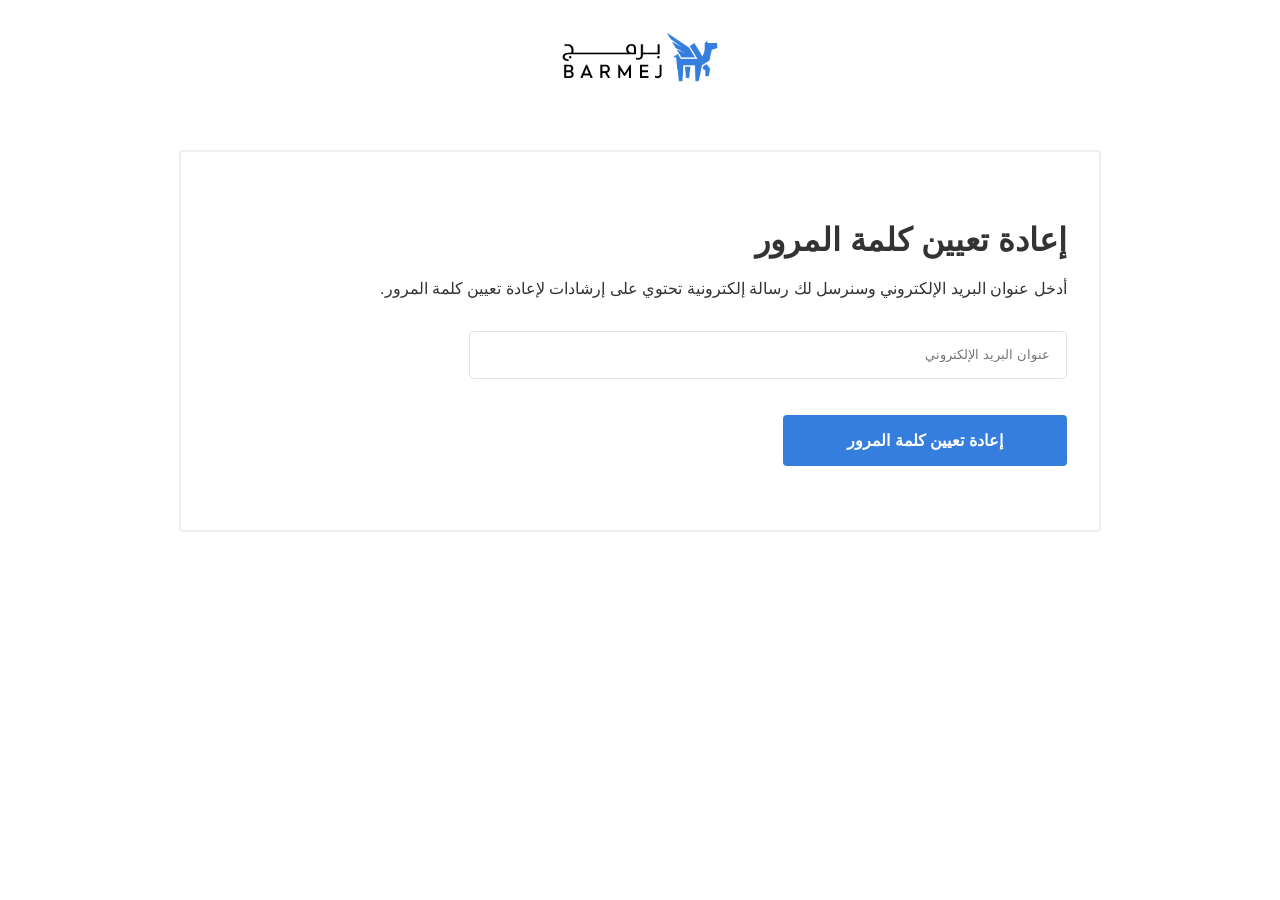
<file: Forget Password/forget-pass.html>
<!DOCTYPE html>
<html dir="rtl">

<head>
    <meta charset="UTF-8">
    <meta http-equiv="X-UA-Compatible" content="IE=edge">
    <meta name="viewport" content="width=device-width, initial-scale=1.0">
    <title>إعادة تعيين كلمة المرور | برمج.كوم - منصة برمج لتعليم البرمجة</title>
    <link rel="stylesheet" href="forget-pass.css">
    <link rel="icon" href="icons/app-image.icon">
</head>

<body>
    <div class="Page">
        <div class="HomePage">
            <div class="content">
                <div class="barmej-logo">
                    <img src="Logo/barmej-logo.svg" height="50" alt="barmej logo">
                </div>
                <div class="Password-Reset">
                    <h3>
                        إعادة تعيين كلمة المرور
                    </h3>
                    <p>
                        أدخل عنوان البريد الإلكتروني وسنرسل لك رسالة إلكترونية تحتوي على إرشادات لإعادة تعيين كلمة
                        المرور.
                    </p>
                    <div class="email-regist">
                        <form>
                            <div class="write-email">
                                <div class="email">
                                    <input placeholder="عنوان البريد الإلكتروني" type="email" class="Email">
                                    <div>
                                    </div>
                                </div>
                            </div>
                            <button type="submit" class="Reset">
                                إعادة تعيين كلمة المرور
                            </button>
                        </form>
                    </div>
                </div>
            </div>
        </div>
    </div>
</body>

</html>
</file>
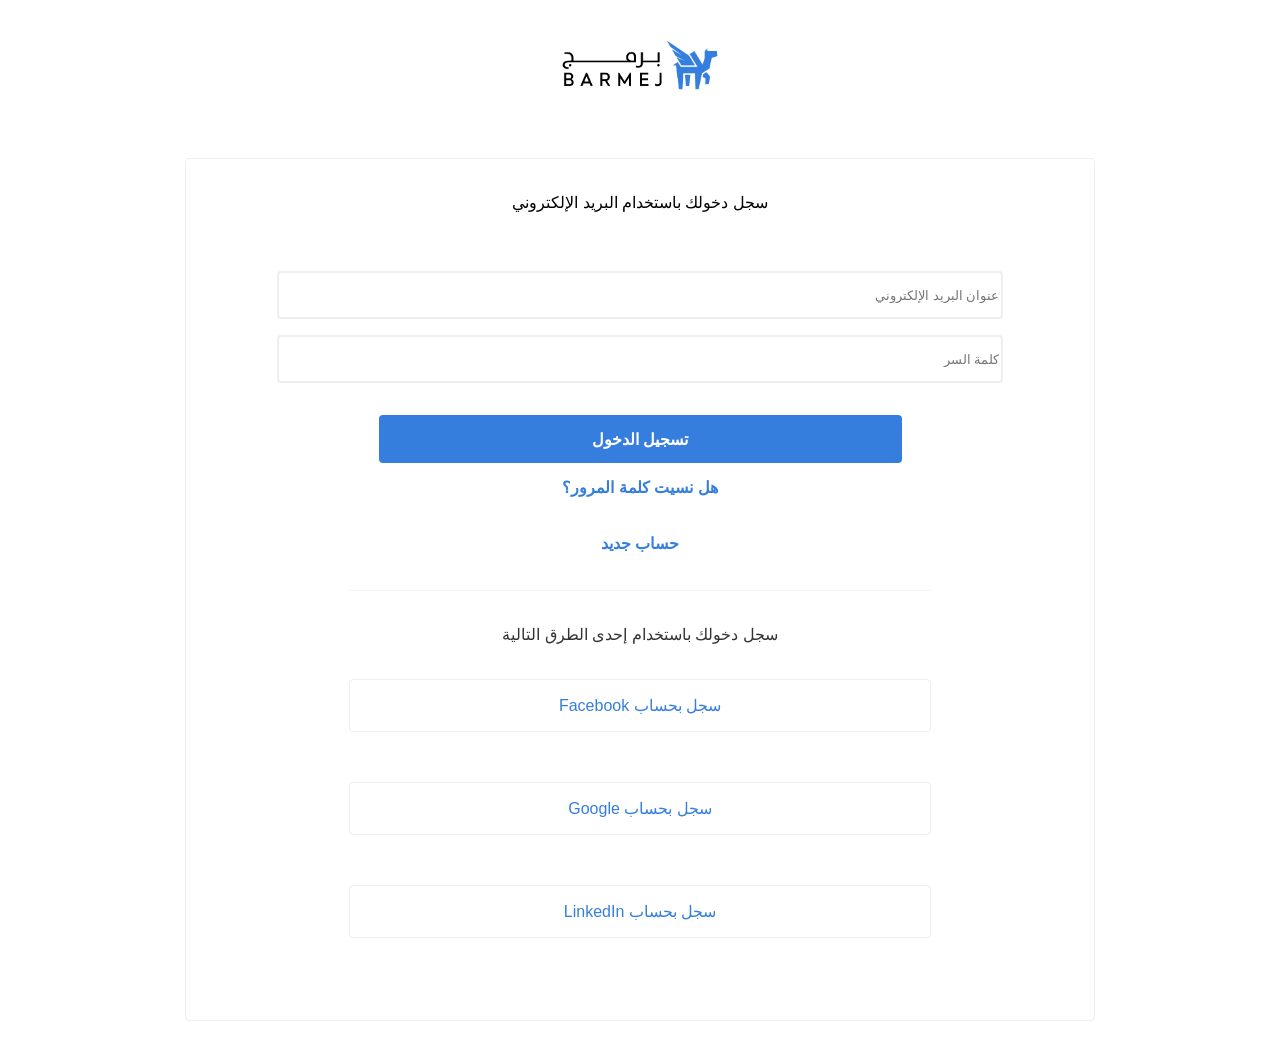
<file: LogIn/login.html>
<!DOCTYPE html>
<html dir="rtl">

<head>
    <meta charset="UTF-8">
    <meta http-equiv="X-UA-Compatible" content="IE=edge">
    <meta name="viewport" content="width=device-width, initial-scale=1.0">
    <title>برمج.كوم - منصة برمج لتعليم البرمجة</title>
    <link rel="stylesheet" href="login.css">
    <link rel="icon" href="icons/app-image.icon">
</head>

<body>
    <div class="page">
        <div class="Homepage">
            <div class="barmej-logo">
                <img src="Logo/barmej-logo.svg" height="50" alt="barmej logo">
            </div>
            <div class="style-login">
                <div class="details">
                    <p class="regist-gmail">
                        سجل دخولك باستخدام البريد الإلكتروني
                    </p>
                    <form>
                        <div class="write-gmail">
                            <input placeholder="عنوان البريد الإلكتروني" type="email" autocomplete="email"
                                class="write">
                        </div>
                        <div class="Enter">
                            <input placeholder="كلمة السر" type="password" autocomplete="current-password"
                                class="write">
                        </div>
                        <div class="Enter-regist">
                            <div class="regist">
                                <button aria-label="Sign in" type="submit" class="button-regist">
                                    تسجيل الدخول
                                </button>
                            </div>
                            <a class="forget-pass" href="../Forget Password/forget-pass.html">
                                هل نسيت كلمة المرور؟
                            </a>
                            <br><br><br>
                            <a class="forget-pass" href="../Register/register.html">
                                حساب جديد
                            </a>
                            <br><br><br>
                            <p class="ways">
                                سجل دخولك باستخدام إحدى الطرق التالية
                            </p>
                            <div class="regist-ways">
                                <div class="regist">
                                    <button type="button" class="regist-faec-i">
                                        سجل بحساب Facebook
                                    </button>
                                </div>
                                <div class="regist">
                                    <button class="regist-google-i" type="button">
                                        سجل بحساب Google
                                    </button>
                                </div>
                                <div class="regist">
                                    <button class="regist-linkedin-i" type="button">
                                        سجل بحساب LinkedIn
                                    </button>
                                </div>
                            </div>
                        </div>
                    </form>
                </div>
            </div>
        </div>
    </div>
</body>

</html>
</file>
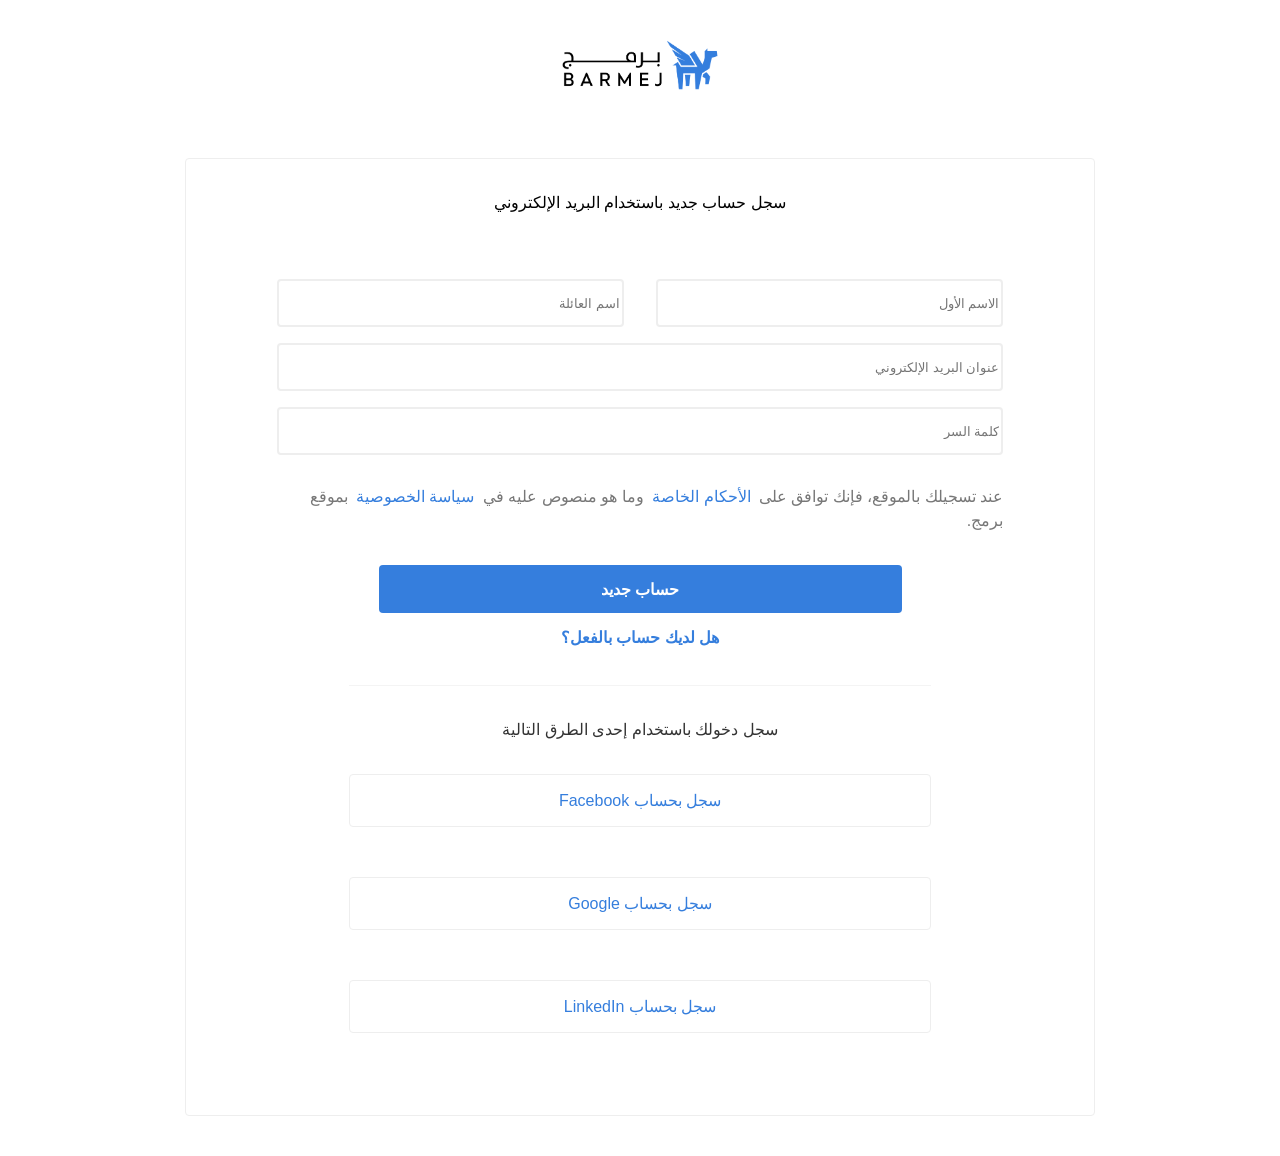
<file: Register/register.html>
<!DOCTYPE html>
<html dir="rtl">

<head>
    <meta charset="UTF-8">
    <meta http-equiv="X-UA-Compatible" content="IE=edge">
    <meta name="viewport" content="width=device-width, initial-scale=1.0">
    <title>حساب جديد | برمج.كوم - منصة برمج لتعليم البرمجة</title>
    <link rel="stylesheet" href="register.css">
    <link rel="icon" href="icons/app-image.icon">
</head>

<body>
    <div class="page">
        <div class="Homepage">
            <div class="barmej-logo">
                <img src="Logo/barmej-logo.svg" height="50" alt="barmej logo">
            </div>
            <div class="style-login">
                <div class="details">
                    <p class="regist-gmail">
                        سجل حساب جديد باستخدام البريد الإلكتروني
                    </p>
                    <form>
                        <div class="Name">
                            <div class="FirstName">
                                <div class="Fname">
                                    <input placeholder="الاسم الأول" type="text" autocomplete="given-name"
                                        class="write">
                                </div>
                            </div>
                            <div class="LastName">
                                <div class="Lname">
                                    <input placeholder="اسم العائلة" type="text" autocomplete="family-name"
                                        class="write">
                                </div>
                            </div>
                        </div>
                        <div class="write-gmail">
                            <input placeholder="عنوان البريد الإلكتروني" type="email" autocomplete="email"
                                class="write">
                        </div>
                        <div class="Enter">
                            <input placeholder="كلمة السر" type="password" autocomplete="current-password"
                                class="write">
                        </div>
                        <p class="privacy-Ruls">
                            عند تسجيلك بالموقع، فإنك توافق على
                            <a href="" class="privacy">
                                الأحكام الخاصة
                            </a>
                            وما هو منصوص عليه في
                            <a href="" class="privacy">
                                سياسة الخصوصية
                            </a>
                            بموقع برمج.
                        </p>
                        <div class="Enter-regist">
                            <div class="regist">
                                <button aria-label="Sign in" type="submit" class="button-regist">
                                    حساب جديد
                                </button>
                            </div>
                            <a class="forget-pass" href="../LogIn/login.html">
                                هل لديك حساب بالفعل؟
                            </a>
                            <br><br><br>
                            <p class="ways">
                                سجل دخولك باستخدام إحدى الطرق التالية
                            </p>
                            <div class="regist-ways">
                                <div class="regist">
                                    <button type="button" class="regist-faec-i">
                                        سجل بحساب Facebook
                                    </button>
                                </div>
                                <div class="regist">
                                    <button class="regist-google-i" type="button">
                                        سجل بحساب Google
                                    </button>
                                </div>
                                <div class="regist">
                                    <button class="regist-linkedin-i" type="button">
                                        سجل بحساب LinkedIn
                                    </button>
                                </div>
                            </div>
                        </div>
                    </form>
                </div>
            </div>
        </div>
    </div>
</body>

</html>
</file>
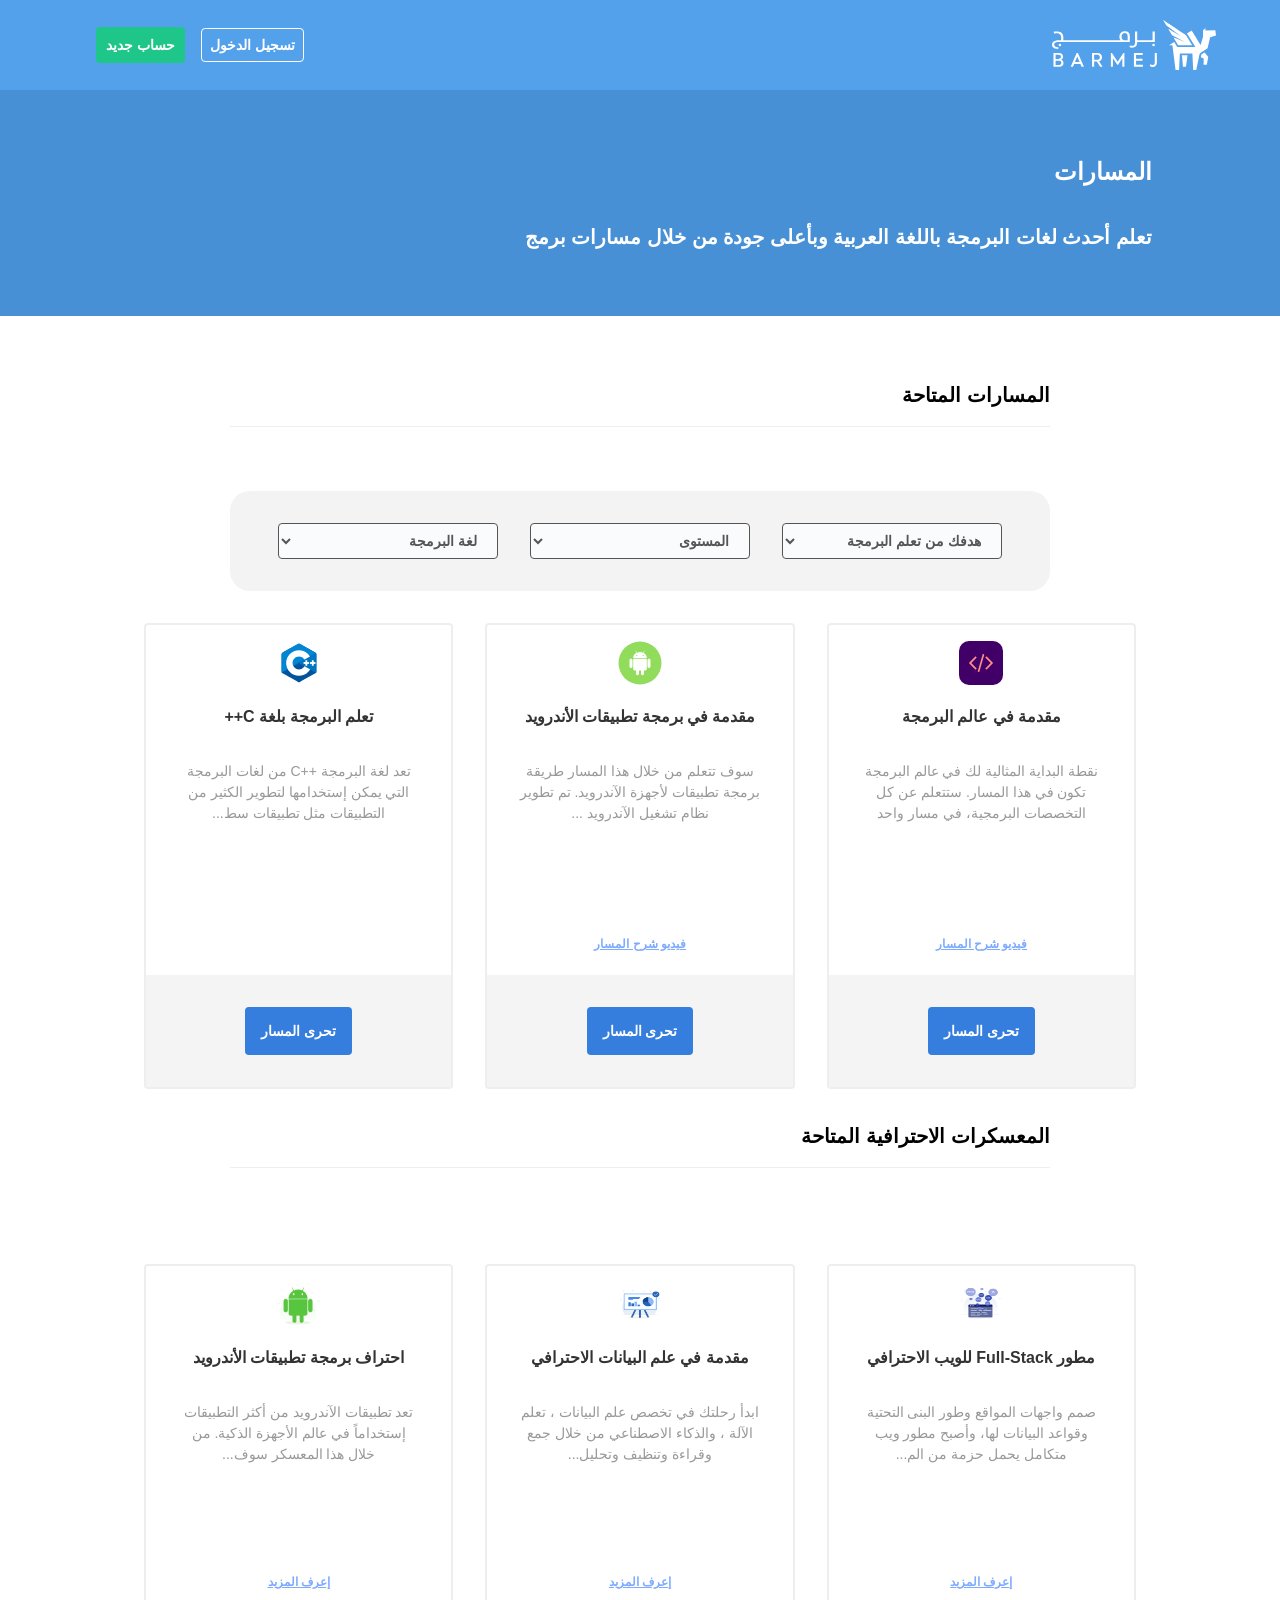
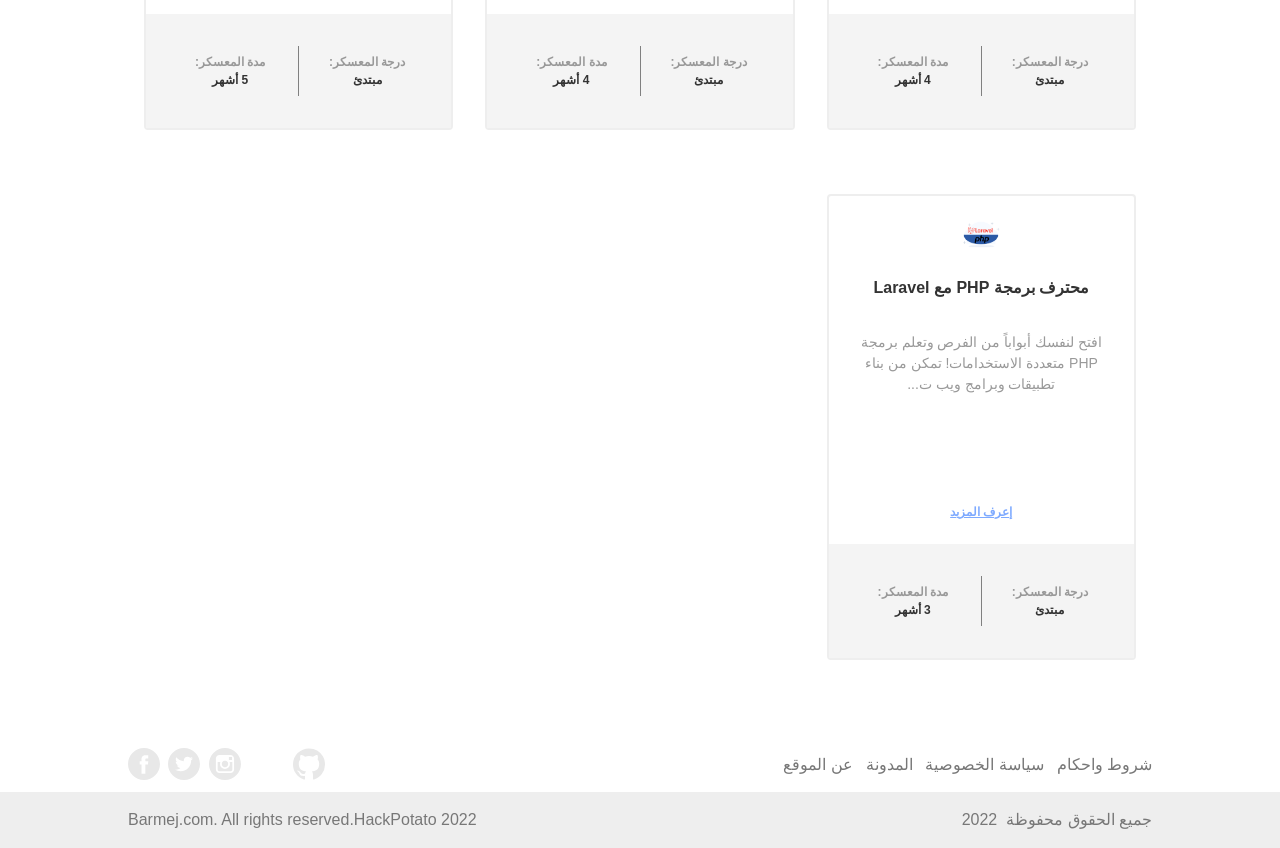
<file: Tracks/tracks.html>
<!DOCTYPE html>
<html dir="rtl">

<head>
    <meta charset="UTF-8">
    <meta http-equiv="X-UA-Compatible" content="IE=edge">
    <meta name="viewport" content="width=device-width, initial-scale=1.0">
    <title>المسارات | برمج.كوم - منصة برمج لتعليم البرمجة</title>
    <link rel="stylesheet" href="tracks.css">
    <link rel="icon" href="icons/app-image.icon">
</head>

<body>
    <div class="Page">
        <header>
            <a class="logo" href="../index.html">
                <img class="imglogo" width="180" src="Logobarmej/logo-barmej.svg" alt="Barmej logo">
            </a>
            <div class="login-regist">
                <a class="login" href="../LogIn/login.html">
                    تسجيل الدخول
                </a>
                <a class="regist" href="../Register/register.html">
                    حساب جديد
                </a>
            </div>
        </header>
        <div class="Homepage">
            <div class="h4h1">
                <div class="conenthh">
                    <h4>
                        المسارات
                    </h4>
                    <h1>
                        تعلم أحدث لغات البرمجة باللغة العربية وبأعلى جودة من خلال مسارات برمج
                    </h1>
                </div>
            </div>
        </div>
        <div class="pagebody">
            <div class="available">
                <div class="Available-tracks">
                    <div class="tracksword">
                        <h4>المسارات المتاحة</h4>
                    </div>
                    <div class="tracks">
                        <div class="Search-track">
                            <div class="goal-programming">
                                <div class="goals">
                                    <select class="selection-golas" name="objective">
                                        <option value="" disabled="" hidden="" selected="">هدفك من تعلم البرمجة
                                        </option>
                                        <option value="all">كل الأهداف</option>
                                        <option value="أرغب بتطوير تطبيقات لأجهزة الآندرويد">أرغب بتطوير تطبيقات
                                            لأجهزة
                                            الآندرويد</option>
                                        <option value="أرغب بتطوير تطبيقات للآيفون والآيباد">أرغب بتطوير تطبيقات
                                            للآيفون
                                            والآيباد</option>
                                        <option value="أرغب بتطوير موقع أو منصة إلكترونية">أرغب بتطوير موقع أو منصة
                                            إلكترونية</option>
                                        <option value="أرغب بتعلم البرمجة من أجل الجامعة">أرغب بتعلم البرمجة من أجل
                                            الجامعة</option>
                                    </select>
                                </div>
                            </div>
                            <div class="level">
                                <div class="levels">
                                    <select class="selection-level" name="level">
                                        <option value="" disabled="" hidden="" selected="">المستوى</option>
                                        <option value="all">كل المستويات</option>
                                        <option value="مبتدئ">مبتدئ</option>
                                        <option value="متوسط">متوسط</option>
                                        <option value="متقدم">متقدم</option>
                                    </select>
                                </div>
                            </div>
                            <div class="programming-language">
                                <div class="languages">
                                    <select class="selection-lenguage" name="topic">
                                        <option value="" disabled="" hidden="" selected="">لغة البرمجة</option>
                                        <option value="all">جميع لغات البرمجة</option>
                                        <option value="C#">C#</option>
                                        <option value="C++">C++</option>
                                        <option value="Java">Java</option>
                                        <option value="Python">Python</option>
                                        <option value="WordPress">WordPress</option>
                                    </select>
                                </div>
                            </div>
                        </div>
                    </div>
                    <div class="paths">
                        <div class="actual-path">
                            <div class="path">
                                <a class="path-link" href="">
                                    <div>
                                        <div class="icon-img">
                                            <img height="44" width="44" src="icons/track-icon.svg" alt="track icon">
                                        </div>
                                        <h2 class="track-title">مقدمة في عالم البرمجة</h2>
                                        <p class="track-details">
                                            نقطة البداية المثالية لك في عالم البرمجة تكون في هذا المسار. ستتعلم عن
                                            كل
                                            التخصصات البرمجية، في
                                            مسار واحد
                                        </p>
                                    </div>
                                </a>
                                <button class="track-button" type="button">
                                    فيديو شرح المسار
                                </button>
                                <div class="Navigate-track">
                                    <a class="Link-Navigate-track" href="">
                                        تحرى المسار
                                    </a>
                                </div>
                            </div>
                        </div>
                        <div class="actual-path">
                            <div class="path">
                                <a class="path-link" href="">
                                    <div>
                                        <div class="icon-img">
                                            <img height="44" width="44" src="icons/android-icon.svg" alt="track icon">
                                        </div>
                                        <h2 class="track-title">مقدمة في برمجة تطبيقات الأندرويد</h2>
                                        <p class="track-details">
                                            سوف تتعلم من خلال هذا المسار طريقة برمجة تطبيقات لأجهزة الآندرويد. تم
                                            تطوير
                                            نظام تشغيل الآندرويد
                                            ...
                                        </p>
                                    </div>
                                </a>
                                <button class="track-button" type="button">
                                    فيديو شرح المسار
                                </button>
                                <div class="Navigate-track">
                                    <a class="Link-Navigate-track" href="">
                                        تحرى المسار
                                    </a>
                                </div>
                            </div>
                        </div>
                        <div class="actual-path">
                            <div class="path">
                                <a class="path-link" href="">
                                    <div>
                                        <div class="icon-img">
                                            <img height="44" width="44" src="icons/C++-icon.svg" alt="track icon">
                                        </div>
                                        <h2 class="track-title">تعلم البرمجة بلغة C++</h2>
                                        <p class="track-details">
                                            تعد لغة البرمجة ++C من لغات البرمجة التي يمكن إستخدامها لتطوير الكثير من
                                            التطبيقات مثل تطبيقات
                                            سط...
                                        </p>
                                    </div>
                                </a>
                                <div class="Navigate-track">
                                    <a class="Link-Navigate-track" href="">
                                        تحرى المسار
                                    </a>
                                </div>
                            </div>
                        </div>
                    </div>
                </div>
                <div class="Professional-camps-available">
                    <div class="campsword">
                        <h4>المعسكرات الاحترافية المتاحة</h4>
                    </div>
                    <div class="paths">
                        <div class="actual-path">
                            <div class="path">
                                <a class="path-link" href="">
                                    <div class="">
                                        <div class="icon-img">
                                            <img height="44" width="44" src="icons/full-stack.png" alt="track icon">
                                        </div>
                                        <h2 class="track-title">
                                            مطور Full-Stack للويب الاحترافي
                                        </h2>
                                        <p class="track-details">
                                            صمم واجهات المواقع وطور البنى التحتية وقواعد البيانات لها، وأصبح مطور
                                            ويب متكامل يحمل حزمة من
                                            الم...
                                        </p>
                                    </div>
                                </a>
                                <a class="track-button" href="">
                                    إعرف المزيد
                                </a>
                                <div class="Duration-degree-Out">
                                    <div class="Duration-degree-In">
                                        <div class="degree">
                                            <p class="Duration-degree">
                                                درجة المعسكر:
                                            </p>
                                            <p>
                                                مبتدئ
                                            </p>
                                        </div>
                                        <div class="vertical"></div>
                                        <div class="Duration">
                                            <p class="Duration-degree">
                                                مدة المعسكر:
                                            </p>
                                            <p>
                                                4 أشهر
                                            </p>
                                        </div>
                                    </div>
                                </div>
                            </div>
                        </div>
                        <div class="actual-path">
                            <div class="path">
                                <a class="path-link" href="">
                                    <div class="">
                                        <div class="icon-img">
                                            <img height="44" width="44" src="icons/data-science.png" alt="track icon">
                                        </div>
                                        <h2 class="track-title">
                                            مقدمة في علم البيانات الاحترافي
                                        </h2>
                                        <p class="track-details">
                                            ابدأ رحلتك في تخصص علم البيانات ، تعلم الآلة ، والذكاء الاصطناعي من خلال
                                            جمع وقراءة وتنظيف
                                            وتحليل...
                                        </p>
                                    </div>
                                </a>
                                <a class="track-button" href="">
                                    إعرف المزيد
                                </a>
                                <div class="Duration-degree-Out">
                                    <div class="Duration-degree-In">
                                        <div class="degree">
                                            <p class="Duration-degree">
                                                درجة المعسكر:
                                            </p>
                                            <p>
                                                مبتدئ
                                            </p>
                                        </div>
                                        <div class="vertical">

                                        </div>
                                        <div class="Duration">
                                            <p class="Duration-degree">
                                                مدة المعسكر:

                                            </p>
                                            <p>
                                                4 أشهر
                                            </p>
                                        </div>
                                    </div>
                                </div>
                            </div>
                        </div>
                        <div class="actual-path">
                            <div class="path">
                                <a class="path-link" href="">
                                    <div class="">
                                        <div class="icon-img">
                                            <img height="44" width="44" src="icons/android-img.png" alt="track icon">
                                        </div>
                                        <h2 class="track-title">
                                            احتراف برمجة تطبيقات الأندرويد
                                        </h2>
                                        <p class="track-details">
                                            تعد تطبيقات الآندرويد من أكثر التطبيقات إستخداماً في عالم الأجهزة
                                            الذكية. من خلال هذا المعسكر
                                            سوف...
                                        </p>
                                    </div>
                                </a>
                                <a class="track-button" href="">
                                    إعرف المزيد
                                </a>
                                <div class="Duration-degree-Out">
                                    <div class="Duration-degree-In">
                                        <div class="degree">
                                            <p class="Duration-degree">
                                                درجة المعسكر:
                                            </p>
                                            <p>
                                                مبتدئ
                                            </p>
                                        </div>
                                        <div class="vertical"></div>
                                        <div class="Duration">
                                            <p class="Duration-degree">
                                                مدة المعسكر:
                                            </p>
                                            <p>
                                                5 أشهر
                                            </p>
                                        </div>
                                    </div>
                                </div>
                            </div>
                        </div>
                        <div class="actual-path">
                            <div class="path">
                                <a class="path-link" href="">
                                    <div class="">
                                        <div class="icon-img">
                                            <img height="44" width="44" src="icons/php-image.png" alt="track icon">
                                        </div>
                                        <h2 class="track-title">
                                            محترف برمجة PHP مع Laravel
                                        </h2>
                                        <p class="track-details">
                                            افتح لنفسك أبواباً من الفرص وتعلم برمجة PHP متعددة الاستخدامات! تمكن من
                                            بناء تطبيقات وبرامج ويب
                                            ت...
                                        </p>
                                    </div>
                                </a>
                                <a class="track-button" href="">
                                    إعرف المزيد
                                </a>
                                <div class="Duration-degree-Out">
                                    <div class="Duration-degree-In">
                                        <div class="degree">
                                            <p class="Duration-degree">
                                                درجة المعسكر:
                                            </p>
                                            <p>
                                                مبتدئ
                                            </p>
                                        </div>
                                        <div class="vertical"></div>
                                        <div class="Duration">
                                            <p class="Duration-degree">
                                                مدة المعسكر:
                                            </p>
                                            <p>
                                                3 أشهر
                                            </p>
                                        </div>
                                    </div>
                                </div>
                            </div>
                        </div>
                    </div>
                </div>
            </div>
        </div>
        <footer>
            <div class="Links-out">
                <div class="Links-in">
                    <div class="for-sites">
                        <ul class="unorLi">
                            <li class="list">
                                <a href="" class="link-list">
                                    شروط واحكام
                                </a>
                            </li>
                            <li class="list">
                                <a href="" class="link-list">
                                    سياسة الخصوصية
                                </a>
                            </li>
                            <li class="list">
                                <a href="" class="link-list">
                                    المدونة
                                </a>
                            </li>
                            <li class="list">
                                <a href="" class="link-list">
                                    عن الموقع
                                </a>
                            </li>
                        </ul>
                    </div>
                    <div class="sites-out">
                        <div class="sites-in">
                            <div>
                                <a target="_blank" href="https://www.instagram.com/barmej/" class="link-pointer1"
                                    title="حساب Instagram">
                                    <img src="Links-sites/insta.svg" alt="حساب Instagram">
                                </a>
                                <a target="_blank" href="https://twitter.com/Barmej" class="link-pointer1"
                                    title="حساب Twitter">
                                    <img src="Links-sites/twitter.svg" alt="حساب Twitter">
                                </a>
                                <a target="_blank" href="https://www.facebook.com/barmej" class="link-pointer1"
                                    title="حساب Facebook">
                                    <img src="Links-sites/fb.svg" alt="حساب Facebook">
                                </a>
                            </div>
                            <div>
                                <a target="_blank" href="https://github.com/barmej" class="link-pointer2"
                                    title="حساب Github">
                                    <img src="Links-sites/github.svg" alt="حساب Github">
                                </a>
                                <a target="_blank" href="https://www.linkedin.com/company/barmej" class="link-pointer2"
                                    title="حساب Linkedin">
                                    <img src="Links-sites/Linkedin.svg" alt="حساب Linkedin">
                                </a>
                            </div>
                        </div>
                    </div>
                </div>
            </div>
            <div class="All-rights-reserved">
                <div class="rights-reserved-Out">
                    <div class="rights-reserved-In">
                        <p class="rights-reserved">جميع الحقوق محفوظة&nbsp; 2022</p>
                        <p class="rights-Hach">Barmej.com. All rights reserved.HackPotato 2022</p>
                    </div>
                </div>
            </div>
        </footer>
    </div>

</body>

</html>
</file>
<file: Forget Password/forget-pass.css>
html {
    line-height: 1.15;
}

body {
    color: #333;
    background-color: #fff;
    font-family: 'Gill Sans', 'Gill Sans MT', Calibri, 'Trebuchet MS', sans-serif;
    margin: 0;
}

* {
    box-sizing: border-box;
}

.HomePage {
    width: 80%;
    margin: 0 auto;
}

.content {
    width: 90%;
    padding: 2rem 0;
    margin: 0 auto 0.5rem auto;
}

.barmej-logo {
    text-align: center;
    padding-bottom: 4rem;
}

.Password-Reset {
    padding: 4rem 2rem;
    border: 2px solid #EEE;
    border-radius: 0.25rem;
}

.Password-Reset h3 {
    font-size: 2rem;
    text-align: right;
    margin: 0;
    line-height: 1.5;
}

.email-regist {
    width: 70%;
}

.write-email {
    margin-top: 1rem;
    padding-top: 1rem;
    padding-bottom: 2rem;
}

.Email {
    width: 100%;
    height: 3rem;
    text-align: right;
    color: #333;
    padding: 1rem 1rem 1rem 0.5rem;
    border: 1px solid #e4e5e7;
    border-radius: 0.25rem;
}

.Reset {
    width: auto;
    font-size: 1rem;
    font-weight: bold;
    padding: 1rem 4rem;
    margin-top: 0.25rem;
    background-color: #357edd;
    color: #fff;
    border: 0 none;
    border-radius: 0.25rem;
    cursor: pointer;
}

.Reset :hover {
    background-color: #15355f;
}

@media (max-width: 768px) {
    p {
        width: 90%;
        margin: 20px auto;
    }

    .Password-Reset {
        padding: 2rem 1rem;
    }

    .email-regist {
        width: 90%;
        margin: auto;
    }

    .Reset {
        font-size: 0.8rem;
    }

    form {
        display: grid;
    }
}
</file>
<file: LogIn/login.css>
* {
    box-sizing: border-box;
}

html {
    line-height: 1.15;
}

body {
    color: #333;
    background-color: #fff;
    font-family: 'Gill Sans', 'Gill Sans MT', Calibri, 'Trebuchet MS', sans-serif;
    letter-spacing: 0;
    overflow-x: hidden;
}

h1,
h2,
h3,
h4,
h5,
h6,
p {
    margin: 0;
    padding: 0;
    line-height: 1.5;
}

.page {
    width: 80%;
    margin: 0px auto;
}

.Homepage {
    width: 90%;
    padding: 2rem 0;
    margin: 0px auto;
}

.barmej-logo {
    text-align: center;
    padding-bottom: 4rem;
}

.style-login {
    background-color: #fff;
    border-width: 0.125rem;
    border-radius: 0.25rem;
    border-color: #eee;
    border-style: solid;
    border-width: 1px;
}

.details {
    width: 80%;
    margin: 0px auto;
}

.regist-gmail {
    text-align: center;
    padding: 2rem 0;
    color: #000;
    font-size: 1rem;
}

.write-gmail {
    margin-top: 0.5rem;
}

.write {
    width: 100%;
    height: 3rem;
    box-shadow: inset 0 0 0 30px #fff;
    text-align: right;
    margin-top: 1rem;
    padding-right: 0 1rem 0 0.5rem;
    border: 0.125rem solid #eee;
    border-radius: 0.25rem;
}

.Enter-regist {
    margin-right: auto;
    margin-left: auto;
    text-align: center;
    padding-top: 2rem;
    padding-bottom: 2rem;
    width: 80%;
}

.regist {
    margin-bottom: 1rem;
}

.button-regist {
    width: 90%;
    height: 3rem;
    font-size: 1rem;
    background-color: #357edd;
    color: #fff;
    font-weight: bold;
    border-radius: 0.25rem;
    border-style: none;
    border-width: 0;
    margin: 0;
    cursor: pointer;
}

.button-regist:hover {
    background-color: #122f55;
}

.Enter-regist a {
    font-size: 1rem;
    color: #357edd;
    font-weight: bold;
    text-decoration: none;
    margin-bottom: 100px;
}

.button-regist:hover {
    opacity: 0.6;
}

.ways {
    font-size: 1rem;
    text-align: center;
    padding-top: 2rem;
    padding-bottom: 2rem;
    border-color: #f4f4f4;
    border-top-style: solid;
    border-top-width: 1px;
}

.regist-face,
.regist-google,
.regist-linkedin {
    flex-grow: 1;
    width: 100%;
    text-align: center;
}

.regist-faec-i,
.regist-google-i,
.regist-linkedin-i {
    display: flex;
    padding: 1rem 2rem;
    font-size: 1rem;
    margin-bottom: 50px;
    background-color: #fff;
    color: #357edd;
    width: 100%;
    justify-content: center;
    border-radius: 0.25rem;
    border: 1px solid #eee;
    cursor: pointer;
}

.regist :hover {
    background-color: #357edd;
    color: #FFF;
}
</file>
<file: Register/register.css>
* {
    box-sizing: border-box;
}

html {
    line-height: 1.15;
}

body {
    color: #333;
    background-color: #fff;
    font-family: 'Gill Sans', 'Gill Sans MT', Calibri, 'Trebuchet MS', sans-serif;
    letter-spacing: 0;
    overflow-x: hidden;
}

h1,
h2,
h3,
h4,
h5,
h6,
p {
    margin: 0;
    padding: 0;
    line-height: 1.5;
}

.page {
    width: 80%;
    margin: 0px auto;
}

.Homepage {
    width: 90%;
    padding: 2rem 0;
    margin: 0px auto;
}

.barmej-logo {
    text-align: center;
    padding-bottom: 4rem;
}

.style-login {
    background-color: #fff;
    border-width: 0.125rem;
    border-radius: 0.25rem;
    border-color: #eee;
    border-style: solid;
    border-width: 1px;
}

.details {
    width: 80%;
    margin: 0px auto;
}

.regist-gmail {
    text-align: center;
    padding: 2rem 0;
    color: #000;
    font-size: 1rem;
}

.Name {
    padding: 0.5rem 0;
}

.FirstName {
    margin-bottom: 0;
    padding-left: 1rem;
    width: 50%;
    float: right;
}

.Fname,
.Lname {
    margin-top: 0.5rem;
}

.LastName {
    padding-right: 1rem;
    width: 50%;
    float: left;
}

.write-gmail {
    margin-top: 0.5rem;
}

.write {
    width: 100%;
    height: 3rem;
    box-shadow: inset 0 0 0 30px #fff;
    text-align: right;
    margin-top: 1rem;
    padding-right: 0 1rem 0 0.5rem;
    border: 0.125rem solid #eee;
    border-radius: 0.25rem;
}

.privacy-Ruls {
    margin-top: 30px;
    font-size: 1rem;
    color: #777;
}

.privacy {
    opacity: 1;
    padding-left: 0.25rem;
    padding-right: 0.25rem;
    color: #357edd;
    text-decoration: none;
}

a:hover {
    opacity: 0.4;
}

.Enter-regist {
    margin-right: auto;
    margin-left: auto;
    text-align: center;
    padding-top: 2rem;
    padding-bottom: 2rem;
    width: 80%;
}

.regist {
    margin-bottom: 1rem;
}

.button-regist {
    width: 90%;
    height: 3rem;
    font-size: 1rem;
    background-color: #357edd;
    color: #fff;
    font-weight: bold;
    border-radius: 0.25rem;
    border-style: none;
    border-width: 0;
    margin: 0;
    cursor: pointer;
}

.button-regist:hover {
    opacity: 0.6;
}

.Enter-regist a {
    font-size: 1rem;
    opacity: 1;
    color: #357edd;
    font-weight: bold;
    text-decoration: none;
    margin-bottom: 100px;
}



.ways {
    font-size: 1rem;
    text-align: center;
    padding-top: 2rem;
    padding-bottom: 2rem;
    border-color: #f4f4f4;
    border-top-style: solid;
    border-top-width: 1px;
}

.regist-face,
.regist-google,
.regist-linkedin {
    flex-grow: 1;
    width: 100%;
    text-align: center;
}

.regist-faec-i,
.regist-google-i,
.regist-linkedin-i {
    display: flex;
    padding: 1rem 2rem;
    font-size: 1rem;
    margin-bottom: 50px;
    background-color: #fff;
    color: #357edd;
    width: 100%;
    justify-content: center;
    border-radius: 0.25rem;
    border: 1px solid #eee;
    cursor: pointer;
}

.regist :hover {
    background-color: #357edd;
    color: #FFF;
}
</file>
<file: Tracks/tracks.css>
html {
    line-height: 1.15;
    font-family: 'Gill Sans', 'Gill Sans MT', Calibri, 'Trebuchet MS', sans-serif;
}

body {
    color: #333;
    background-color: #fff;
    margin: 0;
    letter-spacing: 0;
    overflow-x: hidden;
}

* {
    box-sizing: border-box;
}

h1,
h2,
h3,
h4,
h5,
h6,
p {
    margin: 0;
    padding: 0;
    line-height: 1.5;
}

img {
    max-width: 100%;
}

header {
    display: flex;
    height: 90px;
    background: #53a1eb;
    align-items: center;
    font-size: 0.9rem;
    padding: 0 4rem;
    justify-content: space-between;
    flex-direction: row;
}


.imglogo {
    display: flex;
    margin-bottom: 0;
    height: 100%;
    padding-left: 1rem;
    color: #fff;
    text-decoration: none;
    align-items: center;
}

.imglogo img {
    width: 160px;
    color: #fff;
}

.login-regist {
    padding: 0 2rem;
    display: flex;
    align-items: center;
    justify-content: flex-start;
}

.login,
.regist {
    color: #fff;
    font-weight: bold;
    display: inline-block;
    text-align: center;
    text-decoration: none;
    padding: 0.5rem;
    border-radius: 0.25rem;
}

.login {
    border: 1px solid #fff;
}

.regist {
    margin-right: 1rem;
    background-color: #1fc689;
    border: 0.125rem solid #1fc689;
}

.login:hover {
    opacity: 0.4;
}

.regist:hover {
    opacity: 0.4;
}

.h4h1 {
    background-color: #4790d6;
    text-align: right;
    width: 100%;
}



.conenthh {
    width: 80%;
    margin: 0 auto;
    padding-top: 4rem;
    padding-bottom: 4rem;
    color: #fff;
}

.conenthh h4 {
    font-size: 1.5rem;
    padding-bottom: 2rem;
    font-weight: bold;
}

.conenthh h1 {
    font-size: 1.25rem;
}

.pagebody {
    padding-bottom: 4rem;
    background-color: #fff;
    text-align: right;
    height: 2016px;
}

.available {
    width: 80%;
    margin: 0 auto 0 auto;
}

.tracksword {
    width: 80%;
    display: block;
    margin: 0 auto;
    padding: 4rem 0;
}

.tracksword h4 {
    text-align: right;
    font-size: 1.25rem;
    padding-bottom: 1rem;
    color: #000;
    border-bottom: 1px solid #eee;
}

.tracks {
    width: 80%;
    margin: 0 auto 0 auto;
}

.Search-track {
    background: #f3f3f3;
    text-align: right;
    padding: 1rem 2rem;
    border-radius: 1.25rem;
    height: 100px;
}

.goal-programming,
.level,
.programming-language {
    width: 33.33333%;
    padding: 1rem;
    float: right;
}

.goals,
.levels,
.languages {
    width: 100%;
    position: relative;
    background: #fafbfc;
    border: 1px solid #555;
    border-radius: 0.25rem;
}

.selection-golas,
.selection-level,
.selection-lenguage {
    z-index: 1;
    width: 100%;
    color: #555;
    position: relative;
    font-weight: bold;
    font-size: .875rem;
    padding: 0.5rem 1rem 0.5rem 2rem;
    background-color: transparent;
    border-width: 0;
}

.paths:after,
.paths:before {
    content: " ";
    display: table;
}

.actual-path {
    display: flex;
    width: 33.33333%;
    height: 530px;
    padding: 2rem 1rem;
    float: right;
}

.path {
    display: flex;
    width: 100%;
    text-align: center;
    justify-content: space-between;
    flex-direction: column;
    border: 0.125rem solid #EEE;
    border-radius: 0.25rem;
}

.path-link {
    flex: 1 1;
    color: #333;
    text-decoration: none;
}

.icon-img {
    padding-top: 1rem;
}

.track-title {
    font-size: 1rem;
    padding: 1rem;
}

.track-details {
    font-size: .875rem;
    padding: 1rem 2rem;
    color: #999;
}

.track-button {
    font-size: .75rem;
    font-weight: bold;
    color: #7eaaff;
    background-color: white;
    text-decoration: underline;
    padding: 0.5rem 0;
    border: 0 none;
    cursor: pointer;
}

.Navigate-track {
    margin-top: 1rem;
    padding: 2rem 1rem;
    background-color: #f4f4f4;
}

.path-link:hover {
    opacity: 0.4;
}

.Link-Navigate-track {
    display: inline-block;
    background-color: #357edd;
    color: #fff;
    text-align: center;
    font-size: .875rem;
    font-weight: bold;
    text-decoration: none;
    padding: 1rem;
    border-radius: 0.25rem;
}

.Link-Navigate-track:hover {
    background-color: #07264e;
}


.Professional-camps-available {
    text-align: right;
    width: 100%;
}

.campsword {
    width: 80%;
    display: block;
    margin: 0 auto;
    padding: 4rem 0;
}

.campsword h4 {
    text-align: right;
    font-size: 1.25rem;
    padding-bottom: 1rem;
    color: #000;
    border-bottom: 1px solid #eee;
}

.Duration-degree-Out {
    background-color: #f4f4f4;
    margin-top: 1rem;
    padding: 2rem 1rem;
}

.Duration-degree-In {
    display: flex;
    align-items: center;
    justify-content: space-between;
}

.degree,
.Duration {
    width: 50%;
    font-size: .75rem;
    font-weight: bold;
    color: #333;
    margin: 0 auto;
    padding: 0.25rem 0;
}

.Duration-degree {
    color: #999;
}

.vertical {
    border-left: 1px solid grey;
    height: 50px;
}

.footer {
    width: 100%;
}

.Links-out {
    padding-left: 0;
    padding-right: 0;
    margin: 0 auto;
}

.Links-in {
    width: 80%;
    padding: 1rem 0;
    margin: 0 auto;
}

.for-sites {
    width: 70%;
    text-align: right;
    float: right;
}

.unorLi {
    display: flex;
    text-align: right;
    flex-direction: row;
    margin: 0;
    padding: 0;
    list-style-type: none;
}

footer ul li:first-child {
    margin-right: unset;
}

.list {
    padding-top: 0.5rem;
    padding-bottom: 0.5rem;
    display: inline-block;
    margin: 0 0.4rem;
}

.link-list {
    color: #777;
    text-decoration: none;
}

.link-list:hover {
    opacity: 0.4;
}

.footer ul li:last-child {
    margin-left: unset;
}

.sites-out {
    width: 30%;
    float: right;
    text-align: left;
}

.sites-in {
    display: flex;
    align-items: center;
    justify-content: flex-start;
    flex-direction: row-reverse;
}

.link-pointer1 {
    width: 2rem;
    display: inline-block;
    margin-right: 0.25rem;
    text-decoration: none;
}

.link-pointer1 img:hover {
    opacity: 0.6;
}

.Links-out {
    height: 60px;
}

.link-pointer2 {
    width: 2rem;
    display: inline-block;
    margin: 0 0.25rem;
    text-decoration: none;
}

.All-rights-reserved {
    width: 100%;
    color: #777;
    background-color: #eee;
}

.rights-reserved-Out {
    width: 80%;
    padding: 1rem 0;
    margin: 0 auto;
}

.rights-reserved-In {
    display: flex;
    align-items: center;
    flex-direction: row;
    justify-content: space-between;
}

.rights-reserved {
    text-align: right;
    font-size: 1rem;
}

.rights-Hack {
    text-align: left;
    font-size: 1rem;
}

@media (max-width: 768px) {
    header {
        height: 11rem;
        display: grid;
        row-gap: 20px;
        justify-content: center;
    }

    .imglogo {
        margin: auto;
    }

    .login-regist {
        padding: 0;
    }

    .available {
        width: 90%;
    }

    .tracks {
        width: 90%;
    }

    .Search-track {
        display: grid;
        grid-template-columns: 1fr;
        grid-template-rows: 1fr 1fr 1fr;
        height: 300px;
    }

    .goal-programming,
    .level,
    .programming-language {
        width: 100%;
        padding: 1rem 0.5rem;
    }

    .paths {
        display: grid;
    }

    .actual-path {
        width: 100%;
    }

    footer {
        position: relative;
        top: 2356px;
    }

    .unorLi {
        display: grid;
        justify-content: space-evenly;
        grid-template-columns: 1fr 1fr;
        width: 275px;
    }

    .sites-in {
        display: none;
    }

    .All-rights-reserved {
        position: relative;
        top: 35px;
    }

    .rights-reserved-Out {
        width: 90%;
        height: 142px;
    }

    .rights-reserved-In {
        float: right;
        display: grid;
        row-gap: 50px;
        position: relative;
        top: -9px;
    }

    .rights-Hach {
        direction: ltr;
    }
}
</file>
